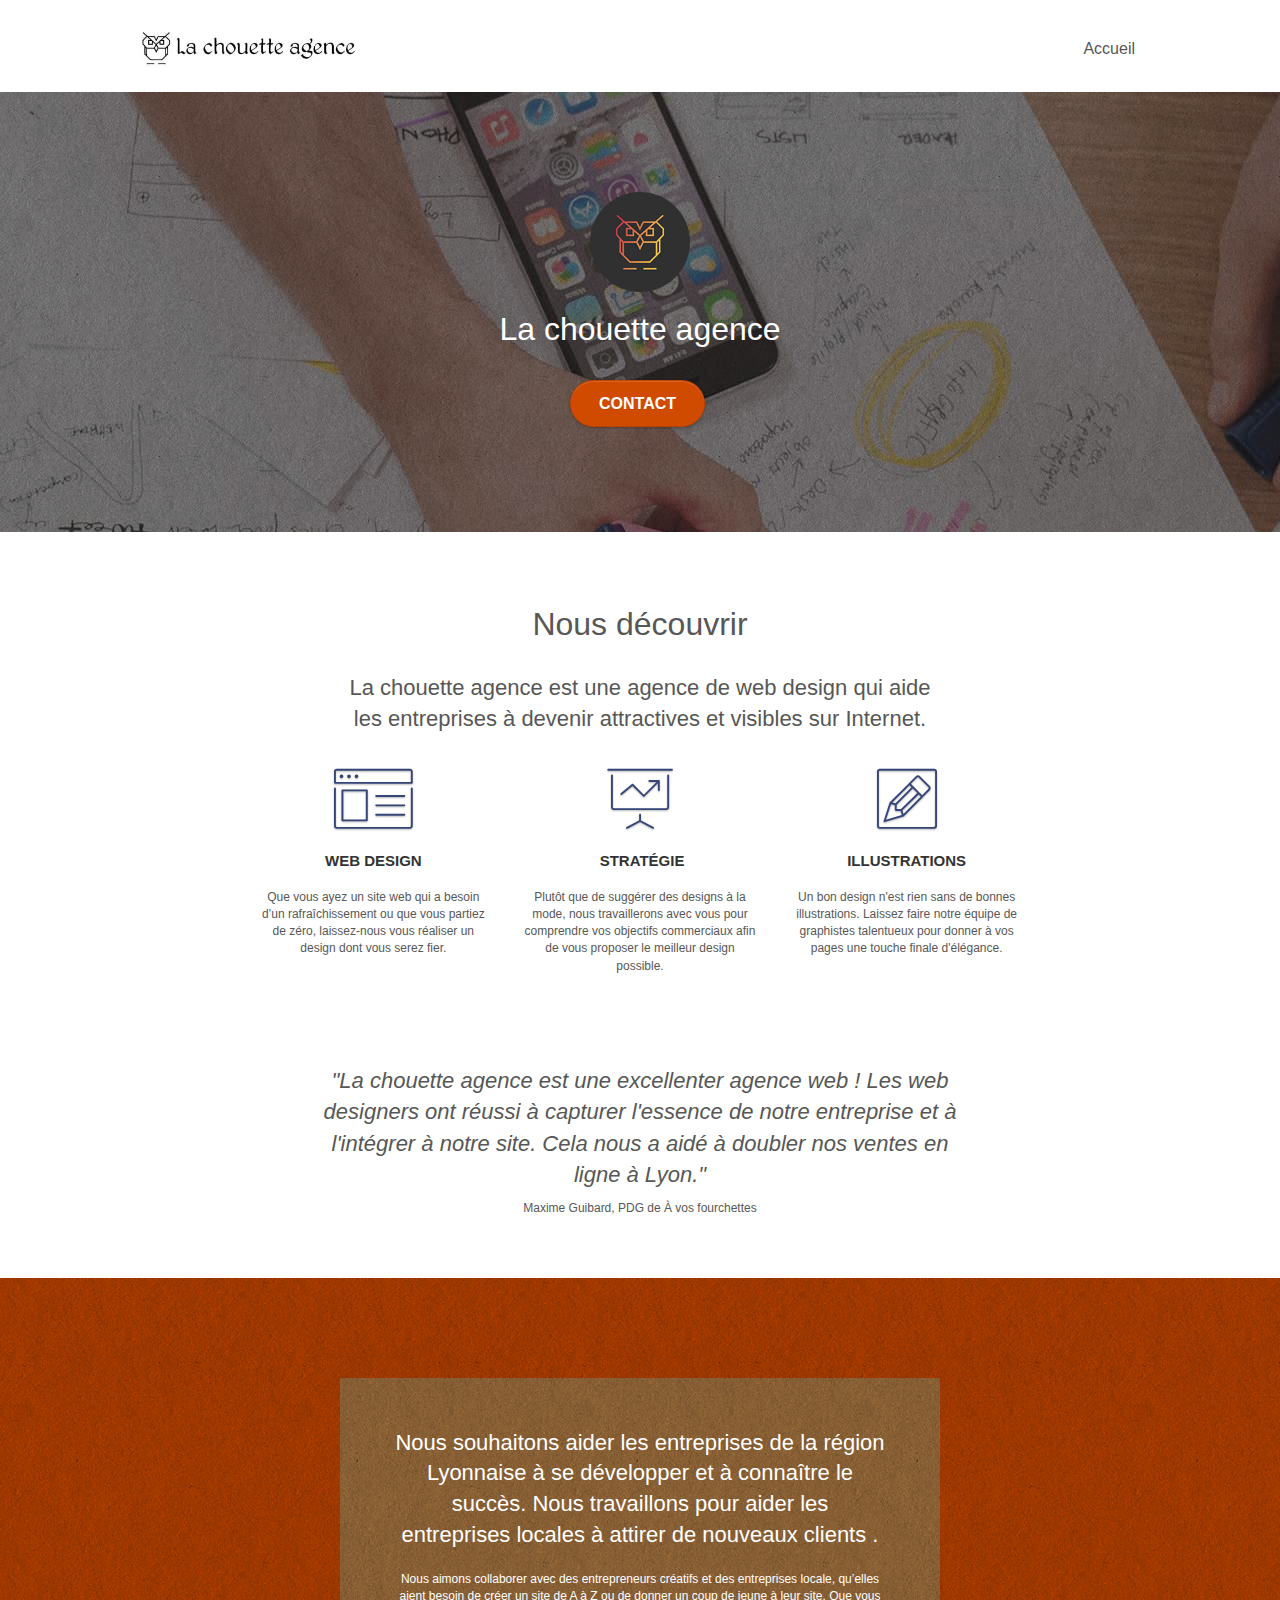
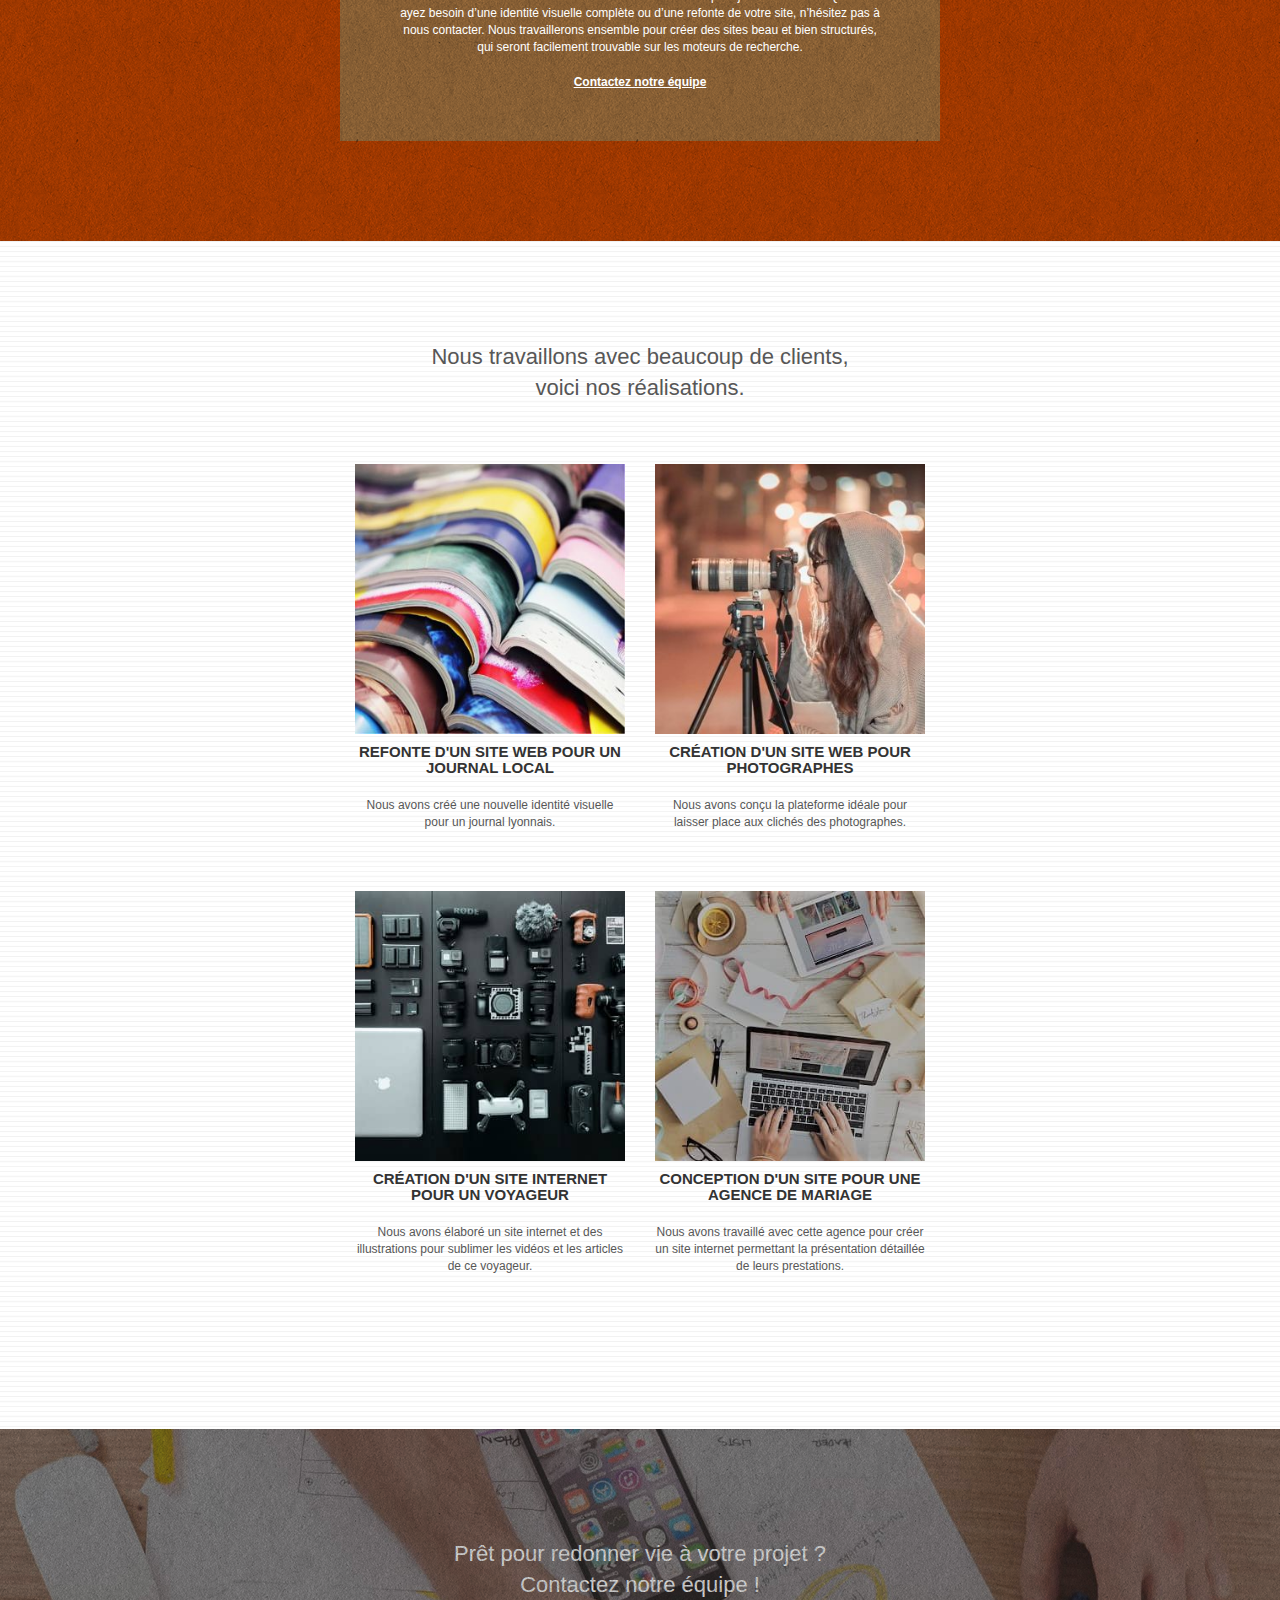
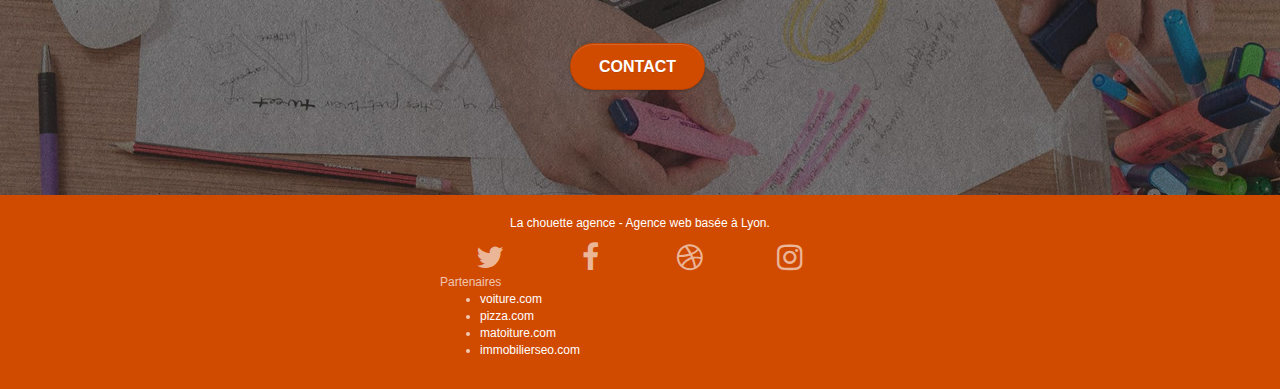
<file: index.html>
<!doctype html>
<html lang="fr">

<head>
	<meta charset="utf-8">
	<meta name="keywords"
		content="seo, google, site web, site internet, agence design paris, agence design, agence design,agence design,agence design,agence design,agence design,agence design,agence design,agence design">
	<meta name="description" content="Bienvenu sur le site de La chouette agence, le lieu où vous trouverez la réponse en besoin de web design.
	À La chouette agence, nous avons à coeur de construire avec vous le projet qui vous ressemblera et rendre votre site web accessible et facilement référençable.
	Faites nous confiance pour trouver le design qui vous conviendra, tout en prenant en compte les questions importantes d'accessibilité et de référecement SEO, afin de toujours
	 être à la pointe et répondre à vos objectifs commerciaux.">
	<meta name="viewport" content="width=device-width, initial-scale=1.0, viewport-fit=cover">
	<link rel="shortcut icon" type="image/png" href="favicon.jpg">

	<link rel="stylesheet" type="text/css" href="./css/bootstrap.css">
	<link rel="stylesheet" type="text/css" href="style.css">
	<link rel="stylesheet" type="text/css" href="./css/font-awesome.css">
	<link rel="stylesheet" type="text/css" href="./css/et-line.css">


	<script defer src="./js/jquery-2.1.0.js"></script>
	<script defer src="./js/bootstrap.js"></script>
	<script defer src="./js/blocs.js"></script>
	<script defer src="./js/jquery.touchSwipe.js"></script>
	<script defer src="./js/gmaps.js"></script>

	<title>La chouette agence Web Design - Accueil</title>

	<!-- Analytics -->

	<!-- Analytics END -->

</head>

<body>
	<!-- Principal conteneur -->
	<main class="page-container">
		<!-- bloc-0 -->
		<header class="bloc bgc-white l-bloc " id="bloc-0">
			<div class="container bloc-sm">
				<nav class="navbar row">
					<div class="navbar-header">
						<a class="navbar-brand" href="index.html"><img id="logo-img"
								src="/images/la-chouette-agence.jpg"
								alt="Logo de La chouette agence représentant une chouette" height="40" /></a>
						<button id="nav-toggle" type="button" class="ui-navbar-toggle navbar-toggle"
							data-toggle="collapse" data-target=".navbar-1">
							<span class="sr-only">Toggle navigation</span><span class="icon-bar"></span><span
								class="icon-bar"></span><span class="icon-bar"></span>
						</button>
					</div>
					<div class="collapse navbar-collapse navbar-1 special-dropdown-nav">
						<ul class="site-navigation nav navbar-nav">
							<li>
								<a href="index.html">Accueil</a>
							</li>
						</ul>
					</div>
				</nav>
			</div>
		</header>
		<!-- bloc-0 END -->

		<!-- bloc-1-presentation -->
		<section class="bloc bgc-dark-slate-blue bg-banniere d-bloc bg-t-edge bloc-bg-texture texture-paper b-parallax"
			id="bloc-1-hero">
			<div class="container bloc-lg">
				<div class="row tight-width-whitespace">
					<div class="col-sm-12">
						<img id="color-logo-img" src="img/logo.png" class="center-block image-resize-mode" width="100"
							alt="Logo coloré de La chouette agence sur fond noir" />
						<h1 class="text-center hero-bloc-text tc-white ">
							La chouette agence
						</h1>
						<div class="text-center">
							<a href="page2.html" class="btn btn-lg btn-clean btn-rd cta-hero btn-atomic-tangerine"
								id="cta-hero">Contact</a>
						</div>
					</div>
				</div>
			</div>
		</section>
		<!-- bloc-1-presentation END -->

		<!-- bloc-2-services -->
		<section class="bloc bgc-white l-bloc" id="bloc-2-services">
			<div class="container bloc-md">
				<div class="row">
					<div class="col-sm-12 text-center">
						<h2 class="heading">Nous découvrir</h2>
						<p class="lg-par">La chouette agence est une agence de web design qui aide<br> les entreprises à
							devenir
							attractives et visibles sur Internet.</p>
					</div>
				</div>
				<div class="row voffset-lg med-width-whitespace">
					<div class="col-sm-4">
						<div class="text-center">
							<span class="et-icon-browser sm-shadow icon-dark-slate-blue icons icon-lg"></span>
						</div>
						<h3 class="mg-md text-center">
							Web design
						</h3>
						<p class="text-center ">
							Que vous ayez un site web qui a besoin d&rsquo;un rafraîchissement ou que vous partiez de
							zéro, laissez-nous vous réaliser un design dont vous serez fier.
						</p>
					</div>
					<div class="col-sm-4">
						<div class="text-center">
							<span class="et-icon-presentation sm-shadow icon-dark-slate-blue icons icon-lg"></span>
						</div>
						<h3 class="mg-md text-center">
							&nbsp;Stratégie
						</h3>
						<p class="text-center ">
							Plutôt que de suggérer des designs à la mode, nous travaillerons avec vous pour comprendre
							vos objectifs commerciaux afin de vous proposer le meilleur design possible.<br>
						</p>
					</div>
					<div class="col-sm-4">
						<div class="text-center">
							<span class="et-icon-edit sm-shadow icon-dark-slate-blue icons icon-lg"></span>
						</div>
						<h3 class="mg-md text-center">
							Illustrations
						</h3>
						<p class="text-center ">
							Un bon design n'est rien sans de bonnes illustrations. Laissez faire notre équipe de
							graphistes talentueux pour donner à vos pages une touche finale d'élégance.
						</p>
					</div>
				</div>
				<div class="row voffset-lg voffset">
					<div class="col-xs-12 col-md-8 col-md-offset-2 text-center">
						<p class="lg-par italic">"La chouette agence est une excellenter agence web ! Les web designers
							ont
							réussi à capturer
							l'essence de notre entreprise et à l'intégrer à notre site. Cela nous a aidé à doubler nos
							ventes en ligne à Lyon."
						<p>Maxime Guibard, PDG de À vos fourchettes</p>

					</div>
				</div>
			</div>
		</section>
		<!-- bloc-2-services END -->

		<!-- bloc-3-what-i-do -->
		<section
			class="bloc tc-white bgc-atomic-tangerine bg-presentation d-bloc bloc-bg-texture texture-paper b-parallax"
			id="bloc-3-what-i-do">
			<div class="container bloc-lg">
				<div class="row tight-width-whitespace black-background">
					<div class="col-sm-12">
						<h2 class="mg-md text-center tc-white">
							Nous souhaitons aider les entreprises de la région Lyonnaise à se développer et à connaître
							le succès. Nous travaillons pour aider les entreprises locales à attirer de nouveaux clients
							.<br>
						</h2>
						<p class="text-center white">
							Nous aimons collaborer avec des entrepreneurs créatifs et des entreprises locale, qu’elles
							aient besoin de créer un site de A à Z ou de donner un coup de jeune à leur site. Que vous
							ayez besoin d’une identité visuelle complète ou d’une refonte de votre site, n’hésitez pas à
							nous contacter. Nous travaillerons ensemble pour créer des sites beau et bien structurés,
							qui seront facilement trouvable sur les moteurs de recherche. <br><br><a
								class="ltc-white bold-link" href="page2.html">Contactez notre équipe</a><br>
						</p>
					</div>
				</div>
			</div>
		</section>
		<!-- bloc-3-what-i-do END -->

		<!-- bloc-4-portfolio -->
		<section class="bloc bgc-white bg-lines-h2-bg bg-repeat l-bloc" id="bloc-4-portfolio">
			<div class="container bloc-lg">
				<div class="row">
					<div class="col-sm-12 text-center">
						<p class="lg-par">Nous travaillons avec beaucoup de clients,<br> voici nos réalisations.</p>
					</div>
				</div>
				<div class="row tight-width-whitespace portfolio-row">
					<div class="col-sm-6">
						<a class="center-block" href="#" data-lightbox="images/1.jpg" data-gallery-id="gallery-1"
							data-caption="Refonte d'un site web pour un journal local" data-frame="snapshot-lb"><img
								src="images/1.jpg" alt="photographie illustrant une pile de magasines ouverts"
								class="img-responsive portfolio-thumb" /></a>
						<h3 class="mg-md text-center">
							Refonte d'un site web pour un journal local
						</h3>
						<p class="text-center">
							Nous avons créé une nouvelle identité visuelle pour un journal lyonnais.
						</p>
					</div>
					<div class="col-sm-6">
						<a class="center-block" href="#" data-lightbox="images/2.jpg" data-gallery-id="gallery-1"
							data-caption="Création d'un site web pour photographes" data-frame="snapshot-lb"><img
								src="images/2.jpg" class="img-responsive portfolio-thumb"
								alt="photographie d'une jeune femme utilisant un appareil photo" /></a>
						<h3 class="mg-md text-center">
							Création d'un site web pour photographes
						</h3>
						<p class="text-center">
							Nous avons conçu la plateforme idéale pour laisser place aux clichés des photographes.
						</p>
					</div>
				</div>
				<div class="row tight-width-whitespace portfolio-row">
					<div class="col-sm-6">
						<a class="center-block" href="#" data-lightbox="images/3.jpg" data-gallery-id="gallery-1"
							data-caption="Création d'un site internet pour un voyageur" data-frame="snapshot-lb"><img
								src="images/3.jpg" class="img-responsive portfolio-thumb"
								alt="photographie illustrant différents accesoires de création de contenu, ordianteur portable, appareils photos, micros, cartes mémoires" /></a>
						<h3 class="mg-md text-center">
							Création d'un site internet pour un voyageur
						</h3>
						<p class="text-center">
							Nous avons élaboré un site internet et des illustrations pour sublimer les vidéos et les
							articles de ce voyageur.
						</p>
					</div>
					<div class="col-sm-6">
						<a class="center-block" href="#" data-lightbox="images/4.jpg" data-gallery-id="gallery-1"
							data-caption="Conception d'un site pour une agence de mariage" data-frame="snapshot-lb"><img
								src="images/4.jpg" class="img-responsive portfolio-thumb"
								alt="photographie représentant deux personnes travaillant pour une agence de mariage" /></a>
						<h3 class="mg-md text-center">
							Conception d'un site pour une agence de mariage
						</h3>
						<p class="text-center">
							Nous avons travaillé avec cette agence pour créer un site internet permettant la
							présentation détaillée de leurs prestations.
						</p>
					</div>
				</div>
			</div>
		</section>
		<!-- bloc-4-portfolio END -->

		<!-- bloc-5-cta -->
		<section class="bloc bgc-dark-slate-blue bg-banniere d-bloc bloc-bg-texture texture-paper" id="bloc-5-cta">
			<div class="container bloc-lg">
				<div class="row">
					<h2 class="mg-md text-center tc-white">
						Prêt pour redonner vie à votre projet ?<br>Contactez notre équipe !
					</h2>
					<div class="col-sm-12 text-center">
						<a href="page2.html"
							class="btn btn-atomic-tangerine btn-clean btn-rd btn-lg cta-hero">Contact</a>
					</div>
				</div>
			</div>
		</section>
		<!-- bloc-5-cta END -->

		<!-- Footer - bloc-8 -->
		<footer class="bloc bgc-atomic-tangerine d-bloc" id="bloc-8">
			<div class="container bloc-sm">
				<div class="row">
					<div class="col-sm-12">
						<p class="text-center white">
							La chouette agence - Agence web basée à Lyon.<br>
						</p>
						<div class="row row-no-gutters social">
							<div class="col-sm-3">
								<div class="text-center">
									<a class="social" href="index.html"><span class="fa fa-twitter icon-md"></span></a>
								</div>
							</div>
							<div class="col-sm-3">
								<div class="text-center">
									<a class="social" href="index.html"><span class="fa fa-facebook icon-md"></span></a>
								</div>
							</div>
							<div class="col-sm-3">
								<div class="text-center">
									<a class="social" href="index.html"><span class="fa fa-dribbble icon-md"></span></a>
								</div>
							</div>
							<div class="col-sm-3">
								<div class="text-center">
									<a class="social" href="index.html"><span
											class="fa fa-instagram icon-md"></span></a>
								</div>
							</div>
							<div class="row">
								<div class="col-sm-4">
									Partenaires
									<ul>
										<li><a class="footer-links" href="voiture.com">voiture.com</a></li>
										<li><a class="footer-links" href="pizza.com">pizza.com</a></li>
										<li><a class="footer-links" href="matoiture.com">matoiture.com</a></li>
										<li><a class="footer-links" href="immobilierseo.com">immobilierseo.com</a></li>
									</ul>
								</div>
							</div>
						</div>
					</div>
				</div>
			</div>
		</footer>
		<!-- Footer - bloc-8 END -->

	</main>
	<!-- Principal conteneur END -->


</body>

</html>
</file>
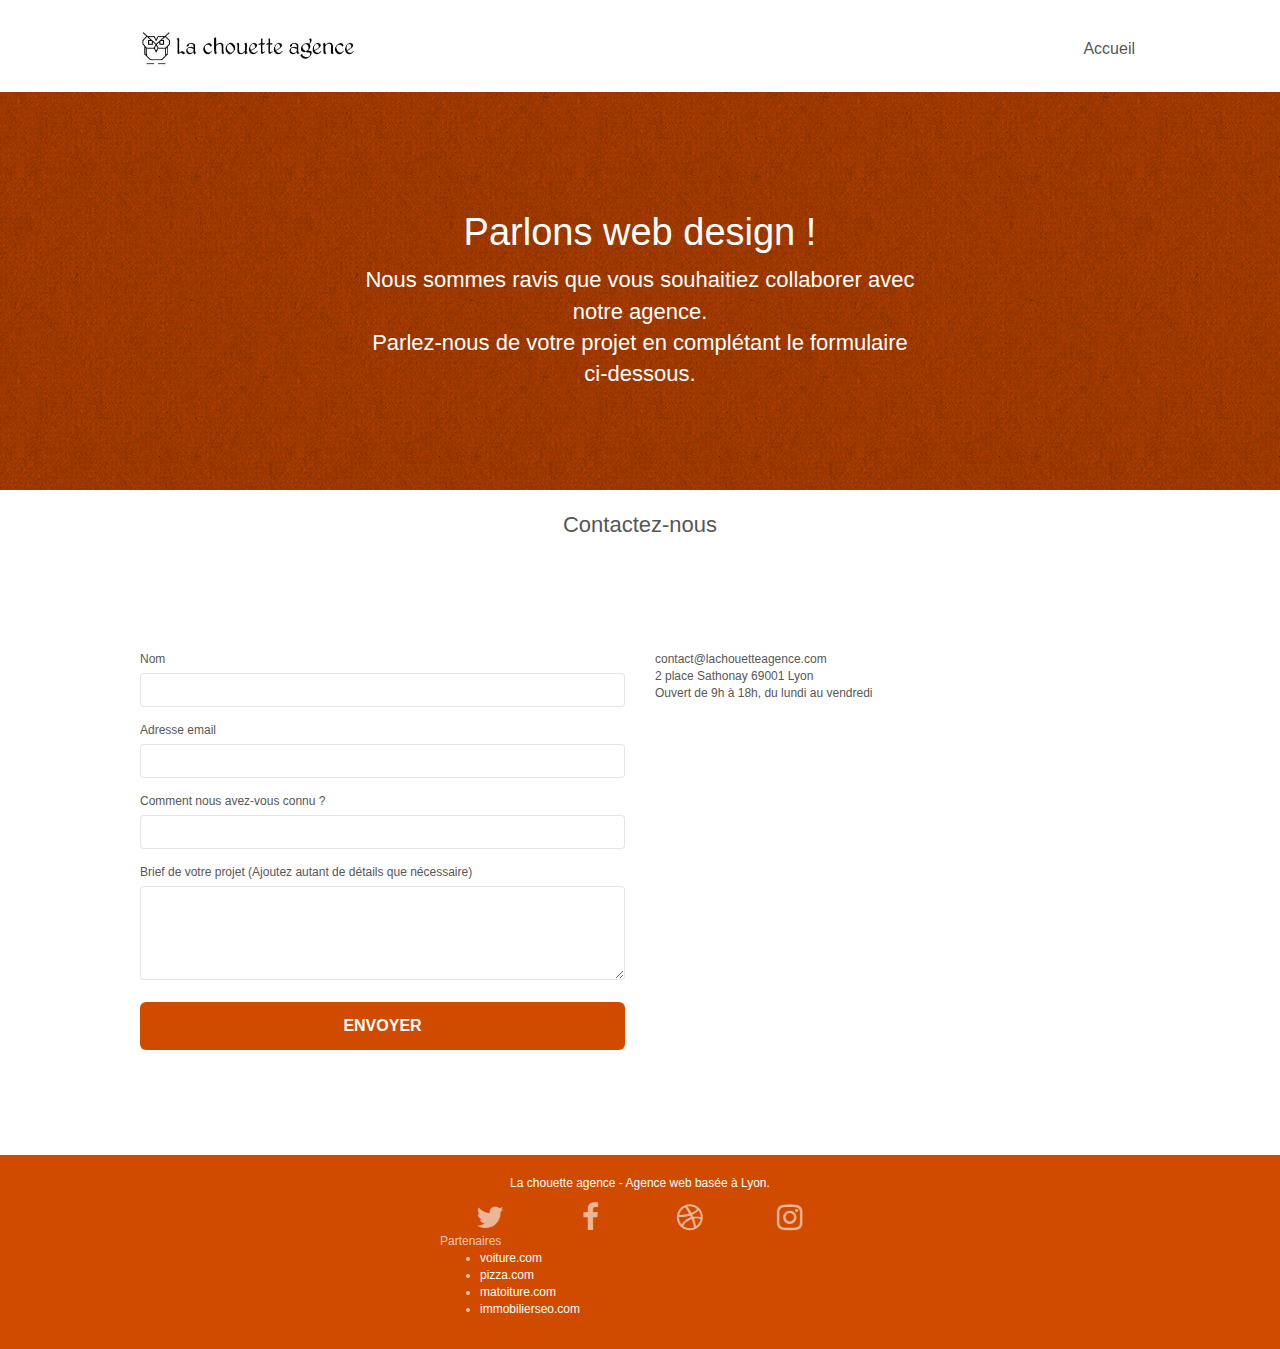
<file: page2.html>
<!doctype html>
<html lang="fr">

<head>
	<meta charset="utf-8">
	<meta name="keywords" content="">
	<meta name="description"
		content="Nos solutions de web design vous intéressent et vous souhaitez travailler avec nous pour créer 
	un site accessible et qui répondra au mieux à vos objectifs commerciaux ? Contactez-nous en remplissant le formulaire de cette page.">
	<meta name="viewport" content="width=device-width, initial-scale=1.0, viewport-fit=cover">
	<link rel="shortcut icon" type="image/png" href="favicon.jpg">

	<link rel="stylesheet" type="text/css" href="./css/bootstrap.css">
	<link rel="stylesheet" type="text/css" href="style.css">
	<link rel="stylesheet" type="text/css" href="./css/font-awesome.css">
	<link rel="stylesheet" type="text/css" href="./css/et-line.css">

	<script defer src="./js/jquery-2.1.0.js"></script>
	<script defer src="./js/bootstrap.js"></script>
	<script defer src="./js/blocs.js"></script>
	<script defer src="./js/jqBootstrapValidation.js"></script>
	<script defer src="./js/formHandler.js"></script>
	<title>Nous contacter - La chouette agence Web Design</title>

	<!-- Analytics -->

	<!-- Analytics END -->
</head>

<body>
	<!-- Principal conteneur -->
	<main class="page-container">
		<!-- bloc-0 -->
		<header class="bloc bgc-white l-bloc " id="bloc-0">
			<div class="container bloc-sm">
				<nav class="navbar row">
					<div class="navbar-header">
						<a class="navbar-brand" href="index.html"><img src="/images/la-chouette-agence.jpg"
								alt="Logo de La chouette agence représentant une chouette" height="40" /></a>
						<button id="nav-toggle" type="button" class="ui-navbar-toggle navbar-toggle"
							data-toggle="collapse" data-target=".navbar-1">
							<span class="sr-only">Toggle navigation</span><span class="icon-bar"></span>
							<span class="icon-bar"></span><span class="icon-bar"></span>
						</button>
					</div>
					<div class="collapse navbar-collapse navbar-1 special-dropdown-nav">
						<ul class="site-navigation nav navbar-nav">
							<li>
								<a href="index.html">Accueil</a>
							</li>
						</ul>
					</div>
				</nav>
			</div>
		</header>
		<!-- bloc-0 END -->

		<!-- bloc-6 -->
		<section class="bloc bg-dots-bg bg-repeat bgc-atomic-tangerine d-bloc bloc-bg-texture texture-paper"
			id="bloc-6">
			<div class="container bloc-lg">
				<div class="row">
					<div class="col-sm-12">
						<h1 class="text-center hero-bloc-text tc-white">
							Parlons web design !
						</h1>
						<p class="text-center mg-lg tc-white tight-width-whitespace lg-par">
							Nous sommes ravis que vous souhaitiez collaborer avec notre agence.<br>
							Parlez-nous de votre projet en complétant le formulaire <br>ci-dessous.
						</p>
					</div>
				</div>
			</div>
		</section>
		<!-- bloc-6 END -->

		<!-- bloc-7 -->
		<section class="bloc bgc-white l-bloc" id="bloc-7">
			<h2 class="text-center">Contactez-nous</h2>
			<div class="container bloc-lg">
				<div class="row">
					<div class="col-sm-6">
						<form id="form_1" novalidate>
							<div class="form-group">
								<label for="name">
									Nom
								</label>
								<input id="name" name="name" class="form-control" required />
							</div>
							<div class="form-group">
								<label for="email">
									Adresse email
								</label>
								<input id="email" name="email" class="form-control" type="email" required />
							</div>
							<div class="form-group">
								<label for="input_504">
									Comment nous avez-vous connu ?
								</label>
								<input class="form-control" type="email" required id="input_504" name="input_504" />
							</div>
							<div class="form-group">
								<label for="message">
									Brief de votre projet (Ajoutez autant de détails que nécessaire)<br>
								</label><textarea id="message" name="message" class="form-control" rows="4" cols="50"
									required></textarea>
							</div>
							<button class="bloc-button btn btn-lg btn-block cta-hero btn-atomic-tangerine"
								type="submit">
								Envoyer
							</button>
						</form>
					</div>
					<div class="col-sm-6">
						<p>
							contact@lachouetteagence.com<br>2 place Sathonay 69001 Lyon<br>Ouvert de 9h à 18h, du lundi
							au vendredi<br>
						</p>
					</div>
				</div>
			</div>
		</section>
		<!-- bloc-7 END -->

		<!-- ScrollToTop Button -->
		<a class="bloc-button btn btn-d scrollToTop" onclick="scrollToTarget('1')"><span
				class="fa fa-chevron-up"></span></a>
		<!-- ScrollToTop Button END-->

		<!-- Footer - bloc-8 -->
		<footer class="bloc bgc-atomic-tangerine d-bloc" id="bloc-8">
			<div class="container bloc-sm">
				<div class="row">
					<div class="col-sm-12">
						<p class="text-center white">
							La chouette agence - Agence web basée à Lyon.<br>
						</p>
						<div class="row row-no-gutters social">
							<div class="col-sm-3">
								<div class="text-center">
									<a class="social" href="index.html"><span class="fa fa-twitter icon-md"></span></a>
								</div>
							</div>
							<div class="col-sm-3">
								<div class="text-center">
									<a class="social" href="index.html"><span class="fa fa-facebook icon-md"></span></a>
								</div>
							</div>
							<div class="col-sm-3">
								<div class="text-center">
									<a class="social" href="index.html"><span class="fa fa-dribbble icon-md"></span></a>
								</div>
							</div>
							<div class="col-sm-3">
								<div class="text-center">
									<a class="social" href="index.html"><span
											class="fa fa-instagram icon-md"></span></a>
								</div>
							</div>
							<div class="row">
								<div class="col-sm-4">
									Partenaires
									<ul>
										<li><a class="footer-links" href="voiture.com">voiture.com</a></li>
										<li><a class="footer-links" href="pizza.com">pizza.com</a></li>
										<li><a class="footer-links" href="matoiture.com">matoiture.com</a></li>
										<li><a class="footer-links" href="immobilierseo.com">immobilierseo.com</a></li>
									</ul>
								</div>
							</div>
						</div>
					</div>
				</div>
			</div>
		</footer>
		<!-- Footer - bloc-8 END -->

	</main>
	<!-- Principal conteneur END -->


</body>

</html>
</file>
<file: style.css>
body {
    margin: 0;
    padding: 0;
    background: #FFF;
    overflow-x: hidden;
    -webkit-font-smoothing: antialiased;
    -moz-osx-font-smoothing: grayscale;
    font-size: 12px;
}

a,
button {
    transition: all .3s ease-in-out;
    outline: none!important;
}

.footer-links {
    color: white!important;
}

#logo-img {
    width: 215px;
    height: 40px;
}

#color-logo-img {
    width: 100px;
    height: 100px;
}

a:hover {
    text-decoration: none;
    cursor: pointer;
}

#page-loading-blocs-notifaction {
    position: fixed;
    top: 0;
    bottom: 0;
    width: 100%;
    z-index: 100000;
    background: #FFFFFF url("img/pageload-spinner.gif") no-repeat center center;
}

.bloc {
    width: 100%;
    clear: both;
    background: 50% 50% no-repeat;
    padding: 0 50px;
    -webkit-background-size: cover;
    -moz-background-size: cover;
    -o-background-size: cover;
    background-size: cover;
    position: relative;
}

.bloc .container {
    padding-left: 0;
    padding-right: 0;
}

.bloc-lg {
    padding: 100px 50px;
}

.bloc-md {
    padding: 50px;
}

.bloc-sm {
    padding: 20px 50px;
}

.bg-center,
.bg-l-edge,
.bg-r-edge,
.bg-t-edge,
.bg-b-edge,
.bg-tl-edge,
.bg-bl-edge,
.bg-tr-edge,
.bg-br-edge,
.bg-repeat {
    -webkit-background-size: auto!important;
    -moz-background-size: auto!important;
    -o-background-size: auto!important;
    background-size: auto!important;
}

.bg-repeat {
    background: repeat;
}

.bg-t-edge {
    background: top no-repeat;
}

.bloc-bg-texture::before {
    content: "";
    background-size: 2px 2px;
    position: absolute;
    top: 0;
    bottom: 0;
    left: 0;
    right: 0;
}

.texture-paper::before {
    background: url("img/texture-paper.png");
    background-size: 280px 280px;
}

.b-parallax {
    background-attachment: fixed;
}

.d-bloc {
    color: rgba(255, 255, 255, .7);
}

.d-bloc button:hover {
    color: rgba(255, 255, 255, .9);
}

.d-bloc .icon-round,
.d-bloc .icon-square,
.d-bloc .icon-rounded,
.d-bloc .icon-semi-rounded-a,
.d-bloc .icon-semi-rounded-b {
    border-color: rgba(255, 255, 255, .9);
}

.d-bloc .divider-h span {
    border-color: rgba(255, 255, 255, .2);
}

.d-bloc .a-btn,
.d-bloc .navbar a,
.d-bloc .navbar-brand,
.d-bloc a .icon-sm,
.d-bloc a .icon-md,
.d-bloc a .icon-lg,
.d-bloc a .icon-xl,
.d-bloc h1 a,
.d-bloc h2 a,
.d-bloc h3 a,
.d-bloc h4 a,
.d-bloc h5 a,
.d-bloc h6 a,
.d-bloc p a {
    color: rgba(255, 255, 255, .6);
}

.d-bloc .a-btn:hover,
.d-bloc .navbar a:hover,
.d-bloc .navbar-brand:hover,
.d-bloc a:hover .icon-sm,
.d-bloc a:hover .icon-md,
.d-bloc a:hover .icon-lg,
.d-bloc a:hover .icon-xl,
.d-bloc h1 a:hover,
.d-bloc h2 a:hover,
.d-bloc h3 a:hover,
.d-bloc h4 a:hover,
.d-bloc h5 a:hover,
.d-bloc h6 a:hover,
.d-bloc p a:hover {
    color: rgba(255, 255, 255, 1);
}

.d-bloc .navbar-toggle .icon-bar {
    background: rgba(255, 255, 255, 1);
}

.d-bloc .btn-wire,
.d-bloc .btn-wire:hover {
    color: rgba(255, 255, 255, 1);
    border-color: rgba(255, 255, 255, 1);
}

.d-bloc .panel {
    color: rgba(0, 0, 0, .5);
}

.d-bloc .panel button:hover {
    color: rgba(0, 0, 0, .7);
}

.d-bloc .panel icon {
    border-color: rgba(0, 0, 0, .7);
}

.d-bloc .panel .divider-h span {
    border-color: rgba(0, 0, 0, .1);
}

.d-bloc .panel .a-btn {
    color: rgba(0, 0, 0, .6);
}

.d-bloc .panel .a-btn:hover {
    color: rgba(0, 0, 0, 1);
}

.d-bloc .panel .btn-wire,
.d-bloc .panel .btn-wire:hover {
    color: rgba(0, 0, 0, .7);
    border-color: rgba(0, 0, 0, .3);
}

.d-bloc .panel,
.l-bloc {
    color: rgba(0, 0, 0, .5);
}

.d-bloc .panel button:hover,
.l-bloc button:hover {
    color: rgba(0, 0, 0, .7);
}

.l-bloc .icon-round,
.l-bloc .icon-square,
.l-bloc .icon-rounded,
.l-bloc .icon-semi-rounded-a,
.l-bloc .icon-semi-rounded-b {
    border-color: rgba(0, 0, 0, .7);
}

.d-bloc .panel .divider-h span,
.l-bloc .divider-h span {
    border-color: rgba(0, 0, 0, .1);
}

.d-bloc .panel .a-btn,
.l-bloc .a-btn,
.l-bloc .navbar a,
.l-bloc .navbar-brand,
.l-bloc a .icon-sm,
.l-bloc a .icon-md,
.l-bloc a .icon-lg,
.l-bloc a .icon-xl,
.l-bloc h1 a,
.l-bloc h2 a,
.l-bloc h3 a,
.l-bloc h4 a,
.l-bloc h5 a,
.l-bloc h6 a,
.l-bloc p a {
    color: rgba(0, 0, 0, .6);
}

.d-bloc .panel .a-btn:hover,
.l-bloc .a-btn:hover,
.l-bloc .navbar a:hover,
.l-bloc .navbar-brand:hover,
.l-bloc a:hover .icon-sm,
.l-bloc a:hover .icon-md,
.l-bloc a:hover .icon-lg,
.l-bloc a:hover .icon-xl,
.l-bloc h1 a:hover,
.l-bloc h2 a:hover,
.l-bloc h3 a:hover,
.l-bloc h4 a:hover,
.l-bloc h5 a:hover,
.l-bloc h6 a:hover,
.l-bloc p a:hover {
    color: rgba(0, 0, 0, 1);
}

.l-bloc .navbar-toggle .icon-bar {
    color: rgba(0, 0, 0, .6);
}

.d-bloc .panel .btn-wire,
.d-bloc .panel .btn-wire:hover,
.l-bloc .btn-wire,
.l-bloc .btn-wire:hover {
    color: rgba(0, 0, 0, .7);
    border-color: rgba(0, 0, 0, .3);
}

.voffset {
    margin-top: 30px;
}

.voffset-lg {
    margin-top: 80px;
}

.row-no-gutters {
    margin-right: 0;
    margin-left: 0;
}

.row.row-no-gutters > [class^="col-"],
.row.row-no-gutters > [class*=" col-"] {
    padding-right: 0;
    padding-left: 0;
}

#bloc-1-hero h1 {
    font-size: 32px;
}

.navbar {
    margin-bottom: 0;
    z-index: 1;
}

.navbar-brand {
    height: auto;
    padding: 3px 15px;
    font-size: 25px;
    font-weight: normal;
    font-weight: 600;
    line-height: 44px;
}

.navbar-brand img {
    max-height: 200px;
    margin: 0 5px 0 0;
    display: inline;
}

.navbar-brand img[src$=svg] {
    min-width: 100px;
}

.nav-center .navbar-brand img {
    margin: 0;
}

.navbar .nav {
    padding-top: 2px;
    margin-right: -16px;
    float: right;
    z-index: 1;
}

.nav > li {
    float: left;
    margin-top: 4px;
    font-size: 16px;
}

.navbar-nav .open .dropdown-menu > li > a {
    text-align: inherit;
}

.nav > li a:hover,
.nav > li a:focus {
    background: transparent;
}

.navbar-toggle {
    margin: 10px 10px 0 0;
    border: 0px;
}

.navbar-toggle:hover {
    background: transparent!important;
}

.navbar-toggle .icon-bar {
    background-color: rgba(0, 0, 0, .5);
    width: 26px;
}

.nav-invert .navbar .nav {
    float: left;
}

.nav-invert .navbar-header,
.nav-invert .navbar-brand {
    float: right;
    position: relative;
    z-index: 2;
}

@media (min-width: 768px) {
    .site-navigation {
        position: absolute;
        top: 50%;
        right: 20px;
        transform: translate(0, -50%);
        -webkit-transform: translateY(-50%);
    }
    .nav > li .dropdown-menu a,
    .nav > li .dropdown-menu a:hover {
        color: #484848;
    }
    .nav-invert .site-navigation {
        left: 0;
        right: 0;
    }
    .nav-center {
        text-align: center;
    }
    .nav-center .navbar-header {
        width: 100%;
    }
    .nav-center .navbar-header,
    .nav-center .navbar-brand,
    .nav-center .nav > li {
        float: none;
        display: inline-block;
    }
    .nav-center .site-navigation {
        position: relative;
        width: 100%;
        right: 0;
        margin-right: 0px;
        margin-top: 20px;
    }
    .nav-center.mini-nav .navbar-toggle {
        float: none;
        margin: 10px auto 0;
    }
}

.nav > li > .dropdown a {
    background: none!important;
    display: block;
    padding: 14px 15px;
}

nav .caret {
    margin: 0 5px;
}

.dropdown-menu .dropdown-menu {
    top: -8px;
    left: 100%;
}

.dropdown-menu .dropmenu-flow-right {
    top: 100%;
    left: 0;
    margin-left: -1px;
    border-top-left-radius: 0;
    border-top-right-radius: 0;
}

.dropdown-menu .dropdown span {
    border: 4px solid black;
    border-top-color: transparent;
    border-right-color: transparent;
    border-bottom-color: transparent;
    margin: 6px -5px 0 0!important;
    float: right;
}

.mg-md {
    margin-top: 10px;
    margin-bottom: 20px;
}

.mg-lg {
    margin-top: 10px;
    margin-bottom: 40px;
}

.btn {
    margin: 0 5px 5px 0;
}

.btn.pull-right {
    margin: 0 0 5px 5px;
}

.btn-d,
.btn-d:hover,
.btn-d:focus {
    color: #FFF;
    background: rgba(0, 0, 0, .3);
}

button {
    outline: none!important;
}

.btn-rd {
    border-radius: 40px;
}

.btn-clean {
    border: 1px solid rgba(0, 0, 0, .08);
    border-bottom-color: rgba(0, 0, 0, .1);
    text-shadow: 0 1px 0 rgba(0, 0, 1, .1);
    box-shadow: 0 1px 3px rgba(0, 0, 1, .25), inset 0 1px 0 0 rgba(255, 255, 255, .15);
}

.icon-md {
    font-size: 30px!important;
}

.icon-lg {
    font-size: 60px!important;
}

.sm-shadow {
    text-shadow: 0 1px 2px rgba(0, 0, 0, .3);
}

.panel-sq,
.panel-sq .panel-heading,
.panel-sq .panel-footer {
    border-radius: 0;
}

.panel-rd {
    border-radius: 30px;
}

.panel-rd .panel-heading {
    border-radius: 29px 29px 0 0;
}

.panel-rd .panel-footer {
    border-radius: 0 0 29px 29px;
}

.form-control {
    border-color: rgba(0, 0, 0, .1);
    box-shadow: none;
}

.scrollToTop {
    width: 40px;
    height: 40px;
    position: fixed;
    bottom: 20px;
    right: 20px;
    opacity: 0;
    z-index: 500;
    transition: all .3s ease-in-out;
}

.scrollToTop span {
    margin-top: 6px;
}

.showScrollTop {
    font-size: 14px;
    opacity: 1;
}

a[data-lightbox] {
    position: relative;
    display: block;
    text-align: center;
    height: 270px;
    width: 270px;
}

a[data-lightbox]:hover::before {
    content: "+";
    font-family: "HelveticaNeue-Light", "Helvetica Neue Light", "Helvetica Neue", Helvetica, Arial;
    font-size: 32px;
    width: 50px;
    height: 50px;
    margin-left: -25px;
    border-radius: 50%;
    background: rgba(0, 0, 0, .6);
    color: #FFF;
    font-weight: 100;
    z-index: 1;
    position: absolute;
    top: 50%;
    transform: translateY(-50%);
    -webkit-transform: translateY(-50%);
}

a[data-lightbox]:hover img {
    opacity: 0.6;
    -webkit-animation-fill-mode: none;
    animation-fill-mode: none;
}

#lightbox-modal {
    display: flex;
    align-items: center;
}

#lightbox-modal .modal-dialog {
    width: 90%;
    max-width: 900px;
    margin: 0 auto 0;
}

#lightbox-modal .modal-dialog img {
    max-height: 90vh;
    margin: 0 auto;
}

.lightbox-caption {
    padding: 20px;
    color: #FFF;
    background: rgba(0, 0, 0, .5);
    position: absolute;
    left: 15px;
    right: 15px;
    bottom: 5px;
}

.close-lightbox {
    color: #FFF;
    font-size: 30px;
    position: absolute;
    top: 20px;
    right: 20px;
    z-index: 20;
    background: rgba(0, 0, 0, .5);
    border: none;
    line-height: 30px;
    padding: 0 9px 5px;
    opacity: 0.3;
}

.close-lightbox:hover,
.next-lightbox:hover,
.prev-lightbox:hover {
    opacity: 1.0;
    color: #FFF;
}

.next-lightbox,
.prev-lightbox {
    font-size: 20px;
    color: rgba(255, 255, 255, .9);
    background: rgba(0, 0, 0, .5);
    transition: all .2s ease-in-out;
    position: absolute;
    top: 45%;
    z-index: 1;
    opacity: 0.4;
}

.next-lightbox {
    padding: 6px 8px 1px 13px;
    right: 25px;
}

.prev-lightbox {
    padding: 6px 13px 1px 10px;
    left: 25px;
}

.snapshot-lb .modal-body {
    padding-bottom: 45px;
}

.snapshot-lb .lightbox-caption {
    padding: 0;
    color: rgba(0, 0, 0, .5);
    background: none;
}

h1,
h2,
h3,
h4,
h5,
h6,
p,
label,
.btn,
a {
    font-family: "helvetica";
    font-weight: 400;
    color: #575757!important;
}

.container {
    max-width: 1000px;
}

.hero-bloc-text {
    font-size: 38px;
}

.hero-bloc-text-sub {
    font-size: 36px;
}

.statement-bloc-text {
    line-height: 26px;
    font-style: italic;
    font-size: 20px;
    text-align: center;
    font-weight: lighter;
    max-width: 520px;
    margin: auto auto auto auto;
}

p {
    font-size: 12px;
}

.heading {
    font-size: 32px;
    margin-bottom: 25px;
}

.lg-par {
    font-size: 22px;
}

.italic {
    font-style: italic;
}

.tight-width-whitespace {
    max-width: 600px;
    margin: auto auto auto auto;
}

.h1 {
    font-size: 20px;
    font-family: "Open Sans";
}

.cta-hero {
    margin-top: 22px;
    color: #FFFFFF!important;
    text-transform: uppercase;
    padding: 12px 28px 12px 28px;
    font-size: 16px;
    font-weight: 700;
}

.social {
    max-width: 400px;
    margin: auto auto auto auto;
}

h2 {
    font-size: 22px;
    line-height: 1.4em;
}

h3 {
    font-size: 15px;
    text-transform: uppercase;
    font-weight: 700;
    color: #333333!important;
}

.med-width-whitespace {
    max-width: 800px;
    margin: auto auto auto auto;
    box-shadow: 0px 0px 0px #000000;
}

h1 {
    color: #333333!important;
}

h4 {
    color: #333333!important;
}

.icons {
    margin-bottom: 14px;
    margin-top: 24px;
}

.white {
    color: #FFFFFF!important;
}

.portfolio-thumb {
    margin-bottom: 24px;
    height: 270px;
    width: 270px;
}

.portfolio-row {
    margin-bottom: 44px;
    margin-top: 50px;
}

.avatar {
    box-shadow: 0px 4px 9px rgba(0, 0, 0, 0.3);
}

.black-background {
    background-color: rgba(165, 147, 99, 0.7);
    padding: 40px 40px 40px 40px;
}

.bold-link {
    font-weight: 900;
    text-decoration: underline!important;
}

.bgc-white {
    background-color: #FFFFFF;
}

.bgc-dark-slate-blue {
    background-color: #364577;
}

.bgc-atomic-tangerine {
    background-color: #D04A00;
}

.tc-white {
    color: white!important;
}

.btn-atomic-tangerine {
    background: #D04A00;
    color: #FFFFFF!important;
}

.btn-atomic-tangerine:hover {
    background: #c27956!important;
    color: #FFFFFF!important;
}

.ltc-white {
    color: #FFFFFF!important;
}

.ltc-white:hover {
    color: #cccccc!important;
}

.ltc-atomic-tangerine {
    color: #F3976C!important;
}

.ltc-atomic-tangerine:hover {
    color: #c27956!important;
}

.icon-dark-slate-blue {
    color: #364577!important;
    border-color: #364577!important;
}

.bg-dots-bg {
    background-image: url("img/dots-bg.png");
}

.bg-lines-h2-bg {
    background-image: url("images/lines-h2-bg.jpg");
}

.bg-banniere {
    background-image: url("images/la-chouette-agence-banniere.jpg");
}

.bg-presentation {
    background-image: url("images/image-de-presentation.jpg");
}

@media (max-width: 1024px) {
    .bloc {
        padding-left: 20px;
        padding-right: 20px;
    }
    .bloc.full-width-bloc,
    .bloc-tile-2.full-width-bloc .container,
    .bloc-tile-3.full-width-bloc .container,
    .bloc-tile-4.full-width-bloc .container {
        padding-left: 0;
        padding-right: 0;
    }
}

@media (max-width: 992px) and (min-width: 768px) {
    .navbar .nav {
        max-width: 80%
    }
    .nav-center.navbar .nav {
        max-width: 100%
    }
}

@media only screen and (min-width: 768px) and (max-width: 1024px) and (orientation: landscape) {
    .b-parallax {
        background-attachment: scroll;
    }
}

@media only screen and (min-width: 1024px) and (max-width: 1366px) and (-webkit-min-device-pixel-ratio: 1.5) {
    .b-parallax {
        background-attachment: scroll;
    }
}

@media (max-width: 991px) {
    .container {
        width: 100%;
    }
    .b-parallax {
        background-attachment: scroll;
    }
    .page-container,
    #hero-bloc {
        overflow-x: hidden;
        position: relative;
    }
    .bloc-group,
    .bloc-group .bloc {
        display: block;
        width: 100%;
    }
    .bloc-fill-screen .fill-bloc-top-edge,
    .bloc-fill-screen .fill-bloc-bottom-edge {
        padding: 0 20px;
    }
}

@media (max-width: 767px) {
    .page-container {
        overflow-x: hidden;
        position: relative;
    }
    h1,
    h2,
    h3,
    h4,
    h5,
    h6,
    p,
    #disqus_thread {
        padding-left: 10px!important;
        padding-right: 10px!important;
    }
    .b-parallax {
        background-attachment: scroll;
    }
    .navbar .nav {
        padding-top: 0;
        border-top: 1px solid rgba(0, 0, 0, .2);
        float: none!important;
    }
    .navbar.row {
        margin-left: 0;
        margin-right: 0;
    }
    .site-navigation {
        position: inherit;
        transform: none;
        -webkit-transform: none;
        -ms-transform: none;
    }
    .nav > li {
        margin-top: 0;
        border-bottom: 1px solid rgba(0, 0, 0, .1);
        background: rgba(0, 0, 0, .05);
        text-align: left;
        padding-left: 15px;
        width: 100%;
    }
    .nav > li:hover {
        background: rgba(0, 0, 0, .08);
    }
    .dropdown .dropdown a .caret {
        float: none;
        margin: 5px 0 0 10px!important;
        border: 4px solid black;
        border-bottom-color: transparent;
        border-right-color: transparent;
        border-left-color: transparent;
    }
    #hero-bloc .navbar .nav {
        background: rgba(0, 0, 0, .8);
    }
    #hero-bloc .navbar .nav a {
        color: rgba(255, 255, 255, .6);
    }
    .hero {
        padding: 50px 0;
    }
    .hero-nav {
        left: -1px;
        right: -1px;
    }
    .navbar-collapse {
        padding: 0;
        overflow-x: hidden;
        -webkit-box-shadow: none;
        box-shadow: none;
    }
    .navbar-brand img {
        max-height: 40px;
        width: auto;
    }
    .nav-invert .navbar-header {
        float: none;
        width: 100%;
    }
    .nav-invert .navbar-toggle {
        float: left;
        margin-left: 10px;
    }
    .bloc {
        padding-left: 0;
        padding-right: 0;
    }
    .bloc-xxl,
    .bloc-xl,
    .bloc-lg {
        padding: 40px 0;
    }
    .bloc-sm,
    .bloc-md {
        padding-left: 0;
        padding-right: 0;
    }
    .bloc-tile-2 .container,
    .bloc-tile-3 .container,
    .bloc-tile-4 .container,
    .bloc-fill-screen .fill-bloc-top-edge,
    .bloc-fill-screen .fill-bloc-bottom-edge {
        padding-left: 0;
        padding-right: 0;
    }
    .a-block {
        padding: 0 10px;
    }
    .btn-dwn {
        display: none;
    }
    .voffset {
        margin-top: 5px;
    }
    .voffset-md {
        margin-top: 20px;
    }
    .voffset-lg {
        margin-top: 30px;
    }
    form {
        padding: 5px;
    }
    .close-lightbox {
        display: inline-block;
    }
    .blocsapp-device-iphone5 {
        background-size: 216px 425px;
        padding-top: 60px;
        width: 216px;
        height: 425px;
    }
    .blocsapp-device-iphone5 img {
        width: 180px;
        height: 320px;
    }
}

@media (max-width: 400px) {
    .bloc {
        padding-left: 0;
        padding-right: 0;
    }
}

@media (max-width: 767px) {
    .bloc-mob-center-text {
        text-align: center;
    }
}
</file>
<file: css/et-line.css>
@font-face {
    font-family: et-line;
    src: url(../fonts/et-line.eot);
    src: url(../fonts/et-line.eot?#iefix) format('embedded-opentype'), url(../fonts/et-line.woff) format('woff'), url(../fonts/et-line.ttf) format('truetype'), url(../fonts/et-line.svg#et-line) format('svg');
    font-weight: 400;
    font-style: normal
}

.et-icon-adjustments,
.et-icon-alarmclock,
.et-icon-anchor,
.et-icon-aperture,
.et-icon-attachment,
.et-icon-bargraph,
.et-icon-basket,
.et-icon-beaker,
.et-icon-bike,
.et-icon-book-open,
.et-icon-briefcase,
.et-icon-browser,
.et-icon-calendar,
.et-icon-camera,
.et-icon-caution,
.et-icon-chat,
.et-icon-circle-compass,
.et-icon-clipboard,
.et-icon-clock,
.et-icon-cloud,
.et-icon-compass,
.et-icon-desktop,
.et-icon-dial,
.et-icon-document,
.et-icon-documents,
.et-icon-download,
.et-icon-dribbble,
.et-icon-edit,
.et-icon-envelope,
.et-icon-expand,
.et-icon-facebook,
.et-icon-flag,
.et-icon-focus,
.et-icon-gears,
.et-icon-genius,
.et-icon-gift,
.et-icon-global,
.et-icon-globe,
.et-icon-googleplus,
.et-icon-grid,
.et-icon-happy,
.et-icon-hazardous,
.et-icon-heart,
.et-icon-hotairballoon,
.et-icon-hourglass,
.et-icon-key,
.et-icon-laptop,
.et-icon-layers,
.et-icon-lifesaver,
.et-icon-lightbulb,
.et-icon-linegraph,
.et-icon-linkedin,
.et-icon-lock,
.et-icon-magnifying-glass,
.et-icon-map,
.et-icon-map-pin,
.et-icon-megaphone,
.et-icon-mic,
.et-icon-mobile,
.et-icon-newspaper,
.et-icon-notebook,
.et-icon-paintbrush,
.et-icon-paperclip,
.et-icon-pencil,
.et-icon-phone,
.et-icon-picture,
.et-icon-pictures,
.et-icon-piechart,
.et-icon-presentation,
.et-icon-pricetags,
.et-icon-printer,
.et-icon-profile-female,
.et-icon-profile-male,
.et-icon-puzzle,
.et-icon-quote,
.et-icon-recycle,
.et-icon-refresh,
.et-icon-ribbon,
.et-icon-rss,
.et-icon-sad,
.et-icon-scissors,
.et-icon-scope,
.et-icon-search,
.et-icon-shield,
.et-icon-speedometer,
.et-icon-strategy,
.et-icon-streetsign,
.et-icon-tablet,
.et-icon-target,
.et-icon-telescope,
.et-icon-toolbox,
.et-icon-tools,
.et-icon-tools-2,
.et-icon-trophy,
.et-icon-tumblr,
.et-icon-twitter,
.et-icon-upload,
.et-icon-video,
.et-icon-wallet,
.et-icon-wine {
    font-family: et-line;
    speak: none;
    font-style: normal;
    font-weight: 400;
    font-variant: normal;
    text-transform: none;
    line-height: 1;
    -webkit-font-smoothing: antialiased;
    -moz-osx-font-smoothing: grayscale;
    display: inline-block
}

.et-icon-mobile:before {
    content: "\e000"
}

.et-icon-laptop:before {
    content: "\e001"
}

.et-icon-desktop:before {
    content: "\e002"
}

.et-icon-tablet:before {
    content: "\e003"
}

.et-icon-phone:before {
    content: "\e004"
}

.et-icon-document:before {
    content: "\e005"
}

.et-icon-documents:before {
    content: "\e006"
}

.et-icon-search:before {
    content: "\e007"
}

.et-icon-clipboard:before {
    content: "\e008"
}

.et-icon-newspaper:before {
    content: "\e009"
}

.et-icon-notebook:before {
    content: "\e00a"
}

.et-icon-book-open:before {
    content: "\e00b"
}

.et-icon-browser:before {
    content: "\e00c"
}

.et-icon-calendar:before {
    content: "\e00d"
}

.et-icon-presentation:before {
    content: "\e00e"
}

.et-icon-picture:before {
    content: "\e00f"
}

.et-icon-pictures:before {
    content: "\e010"
}

.et-icon-video:before {
    content: "\e011"
}

.et-icon-camera:before {
    content: "\e012"
}

.et-icon-printer:before {
    content: "\e013"
}

.et-icon-toolbox:before {
    content: "\e014"
}

.et-icon-briefcase:before {
    content: "\e015"
}

.et-icon-wallet:before {
    content: "\e016"
}

.et-icon-gift:before {
    content: "\e017"
}

.et-icon-bargraph:before {
    content: "\e018"
}

.et-icon-grid:before {
    content: "\e019"
}

.et-icon-expand:before {
    content: "\e01a"
}

.et-icon-focus:before {
    content: "\e01b"
}

.et-icon-edit:before {
    content: "\e01c"
}

.et-icon-adjustments:before {
    content: "\e01d"
}

.et-icon-ribbon:before {
    content: "\e01e"
}

.et-icon-hourglass:before {
    content: "\e01f"
}

.et-icon-lock:before {
    content: "\e020"
}

.et-icon-megaphone:before {
    content: "\e021"
}

.et-icon-shield:before {
    content: "\e022"
}

.et-icon-trophy:before {
    content: "\e023"
}

.et-icon-flag:before {
    content: "\e024"
}

.et-icon-map:before {
    content: "\e025"
}

.et-icon-puzzle:before {
    content: "\e026"
}

.et-icon-basket:before {
    content: "\e027"
}

.et-icon-envelope:before {
    content: "\e028"
}

.et-icon-streetsign:before {
    content: "\e029"
}

.et-icon-telescope:before {
    content: "\e02a"
}

.et-icon-gears:before {
    content: "\e02b"
}

.et-icon-key:before {
    content: "\e02c"
}

.et-icon-paperclip:before {
    content: "\e02d"
}

.et-icon-attachment:before {
    content: "\e02e"
}

.et-icon-pricetags:before {
    content: "\e02f"
}

.et-icon-lightbulb:before {
    content: "\e030"
}

.et-icon-layers:before {
    content: "\e031"
}

.et-icon-pencil:before {
    content: "\e032"
}

.et-icon-tools:before {
    content: "\e033"
}

.et-icon-tools-2:before {
    content: "\e034"
}

.et-icon-scissors:before {
    content: "\e035"
}

.et-icon-paintbrush:before {
    content: "\e036"
}

.et-icon-magnifying-glass:before {
    content: "\e037"
}

.et-icon-circle-compass:before {
    content: "\e038"
}

.et-icon-linegraph:before {
    content: "\e039"
}

.et-icon-mic:before {
    content: "\e03a"
}

.et-icon-strategy:before {
    content: "\e03b"
}

.et-icon-beaker:before {
    content: "\e03c"
}

.et-icon-caution:before {
    content: "\e03d"
}

.et-icon-recycle:before {
    content: "\e03e"
}

.et-icon-anchor:before {
    content: "\e03f"
}

.et-icon-profile-male:before {
    content: "\e040"
}

.et-icon-profile-female:before {
    content: "\e041"
}

.et-icon-bike:before {
    content: "\e042"
}

.et-icon-wine:before {
    content: "\e043"
}

.et-icon-hotairballoon:before {
    content: "\e044"
}

.et-icon-globe:before {
    content: "\e045"
}

.et-icon-genius:before {
    content: "\e046"
}

.et-icon-map-pin:before {
    content: "\e047"
}

.et-icon-dial:before {
    content: "\e048"
}

.et-icon-chat:before {
    content: "\e049"
}

.et-icon-heart:before {
    content: "\e04a"
}

.et-icon-cloud:before {
    content: "\e04b"
}

.et-icon-upload:before {
    content: "\e04c"
}

.et-icon-download:before {
    content: "\e04d"
}

.et-icon-target:before {
    content: "\e04e"
}

.et-icon-hazardous:before {
    content: "\e04f"
}

.et-icon-piechart:before {
    content: "\e050"
}

.et-icon-speedometer:before {
    content: "\e051"
}

.et-icon-global:before {
    content: "\e052"
}

.et-icon-compass:before {
    content: "\e053"
}

.et-icon-lifesaver:before {
    content: "\e054"
}

.et-icon-clock:before {
    content: "\e055"
}

.et-icon-aperture:before {
    content: "\e056"
}

.et-icon-quote:before {
    content: "\e057"
}

.et-icon-scope:before {
    content: "\e058"
}

.et-icon-alarmclock:before {
    content: "\e059"
}

.et-icon-refresh:before {
    content: "\e05a"
}

.et-icon-happy:before {
    content: "\e05b"
}

.et-icon-sad:before {
    content: "\e05c"
}

.et-icon-facebook:before {
    content: "\e05d"
}

.et-icon-twitter:before {
    content: "\e05e"
}

.et-icon-googleplus:before {
    content: "\e05f"
}

.et-icon-rss:before {
    content: "\e060"
}

.et-icon-tumblr:before {
    content: "\e061"
}

.et-icon-linkedin:before {
    content: "\e062"
}

.et-icon-dribbble:before {
    content: "\e063"
}
</file>
